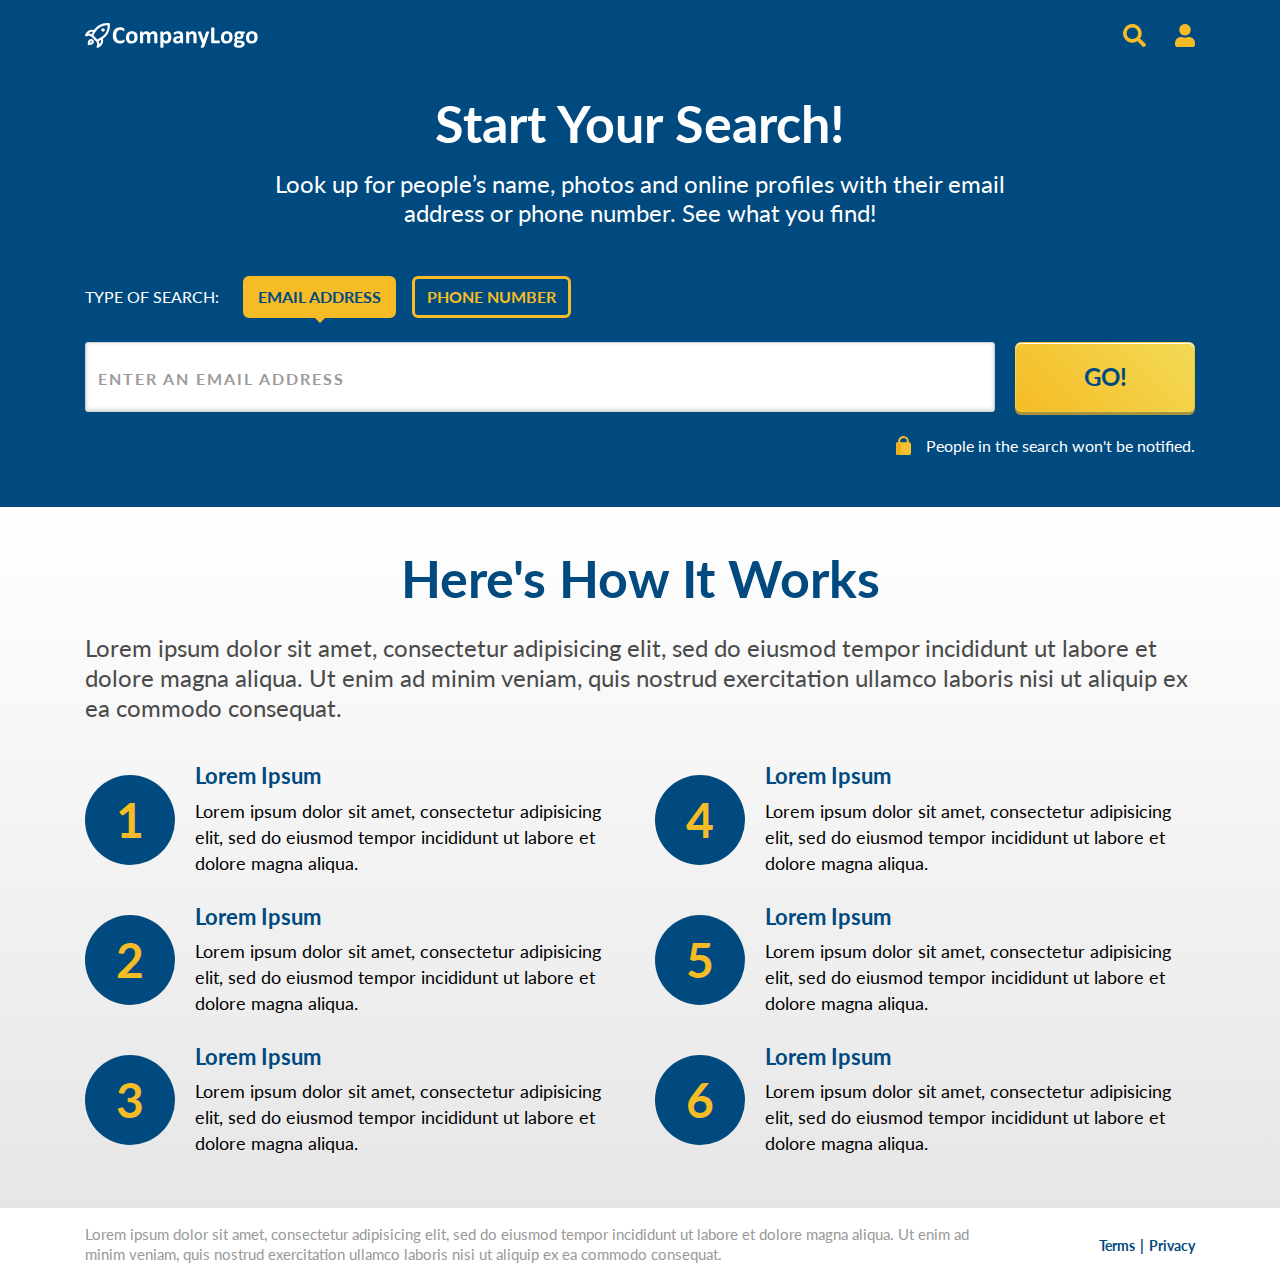
<file: index.html>
<!doctype html>
<html lang="en">
  <head>
    <meta charset="utf-8">
    <meta name="viewport" content="width=device-width, initial-scale=1, shrink-to-fit=no">
    <title>Start Your Search!</title>
    <link rel="icon" type="image/png" sizes="16x16" href="./img/icn_lock.svg">
    <link rel="preconnect" href="https://fonts.gstatic.com">
    <link href="https://fonts.googleapis.com/css2?family=Lato:wght@300;400;700&display=swap" rel="stylesheet">
    <link rel="stylesheet" href="https://maxcdn.bootstrapcdn.com/bootstrap/4.0.0/css/bootstrap.min.css" integrity="sha384-Gn5384xqQ1aoWXA+058RXPxPg6fy4IWvTNh0E263XmFcJlSAwiGgFAW/dAiS6JXm" crossorigin="anonymous">
    <link rel="stylesheet" href="css/style.css">
  </head>
  <body>
    <nav class="navbar d-flex justify-content-between">
      <div class="container">
        <a href="./index.html">
          <img src="img/logo.svg" width="173" height="25" alt="">
        </a>
        <div>
          <img src="img/icn_search.svg" width="23" height="23" alt="Search">
          <img class="ml-4" src="img/icn_person.svg" width="20" height="23" alt="Profile">
        </div>
      </div>
    </nav>

    <section class="above-the-fold">
      <div class="container">
        <div class="headline text-white text-center mb-4 mb-md-5">
          <h1 class="mb-3">Start Your Search!</h1>
          <h2>Look up for people’s name, photos and online profiles with their email address or phone number. See what you find!</h2>
        </div>
        
        <form>
          <!-- type of search -->
          <div class="type-of-search mb-4 d-flex align-items-center">
            <label class="mr-4 mb-0 text-white">Type of Search:</label>
            <button id="btn-show-by-email" class="btn active position-relative mr-3" type="button">Email Address</button>
            <button id="btn-show-by-phone" class="btn position-relative" type="button">Phone Number</button>
          </div>         
          <!-- email search container --> 
          <div class="input-group" id="email-search-container">
            <input id="input-search-email" class="form-control" type="text" name="email" placeholder="Enter an Email Address" />
            <p class="error-msg">Please enter a valid email address</p>
            <button id="btn-search-email" class="btn btn-form-submit text-uppercase" type="submit">Go!</button>
          </div>
          <!-- phone search container -->  
          <div class="input-group" id="phone-search-container">
            <input id="input-search-phone" class="form-control" type="text" name="email" placeholder="Enter a Phone Number" />
            <p class="error-msg">Please enter a valid phone number</p>
            <button id="btn-search-phone" class="btn btn-form-submit text-uppercase" type="submit">Go!</button>
          </div>
          <div class="d-flex justify-content-start justify-content-md-end align-items-center mt-4">
            <img src="img/icn_lock.svg" alt="lock">
            <p class="form-subtext">People in the search won't be notified.</p>
          </div>
        </form>
      </div>
    </section>
    
    <section class="features">
      <div class="container">
        <div class="headline">
          <h1 class="text-primary text-center mb-2 mb-md-4">Here's How It Works</h1>
          <h2 class="text-secondary">Lorem ipsum dolor sit amet, consectetur adipisicing elit, sed do eiusmod tempor incididunt ut labore et dolore magna aliqua. Ut enim ad minim veniam, quis nostrud exercitation ullamco laboris nisi ut aliquip ex ea commodo consequat.</h2>
        </div>
        <div class="row">
          <div class="list-item col-md-6 d-flex align-items-lg-center order-1 order-md-1">
            <div class="list-circle">1</div>
            <div class="list-text">
              <h3>Lorem Ipsum</h3>
              <p>Lorem ipsum dolor sit amet, consectetur adipisicing elit, sed do eiusmod tempor incididunt ut labore et dolore magna aliqua.</p>
            </div>
          </div>
          <div class="list-item col-md-6 d-flex align-items-lg-center order-4 order-md-2">
            <div class="list-circle">4</div>
            <div class="list-text">
              <h3>Lorem Ipsum</h3>
              <p>Lorem ipsum dolor sit amet, consectetur adipisicing elit, sed do eiusmod tempor incididunt ut labore et dolore magna aliqua.</p>
            </div>
          </div>
          <div class="list-item col-md-6 d-flex align-items-lg-center order-2 order-md-3">
            <div class="list-circle">2</div>
            <div class="list-text">
              <h3>Lorem Ipsum</h3>
              <p>Lorem ipsum dolor sit amet, consectetur adipisicing elit, sed do eiusmod tempor incididunt ut labore et dolore magna aliqua.</p>
            </div>
          </div>
          <div class="list-item col-md-6 d-flex align-items-lg-center order-5 order-md-4">
            <div class="list-circle">5</div>
            <div class="list-text">
              <h3>Lorem Ipsum</h3>
              <p>Lorem ipsum dolor sit amet, consectetur adipisicing elit, sed do eiusmod tempor incididunt ut labore et dolore magna aliqua.</p>
            </div>
          </div>
          <div class="list-item col-md-6 d-flex align-items-lg-center mb-md-0 order-3 order-md-5">
            <div class="list-circle">3</div>
            <div class="list-text">
              <h3>Lorem Ipsum</h3>
              <p>Lorem ipsum dolor sit amet, consectetur adipisicing elit, sed do eiusmod tempor incididunt ut labore et dolore magna aliqua.</p>
            </div>
          </div>
          <div class="list-item col-md-6 d-flex align-items-lg-center mb-md-0 order-6 order-md-6">
            <div class="list-circle">6</div>
            <div class="list-text">
              <h3>Lorem Ipsum</h3>
              <p>Lorem ipsum dolor sit amet, consectetur adipisicing elit, sed do eiusmod tempor incididunt ut labore et dolore magna aliqua.</p>
            </div>
          </div>
        </div>
      </div>
    </section>
    
    <footer class="footer">
      <div class="container">
        <div class="row align-items-center">
          <div class="col-md-10">
            <p class="mb-0">Lorem ipsum dolor sit amet, consectetur adipisicing elit, sed do eiusmod tempor incididunt ut labore et dolore magna aliqua. Ut enim ad minim veniam, quis nostrud exercitation ullamco laboris nisi ut aliquip ex ea commodo consequat.</p>
          </div>
          <div class="col-md-2 text-center text-md-right pl-0 mt-3 mt-md-0">
            <a href="#">Terms</a>
            <a href="#">Privacy</a>
          </div>
        </div>
      </div>
    </footer>

    <!-- result preload -->
    <div id="result-preload">
      <div class="overlay position-fixed w-100 h-100 bg-white"></div>
      <div class="result-preload text-center position-fixed">
        <span class="result-loader rounded-circle mb-3"></span>
        <h2 class="text-primary">Please wait a moment...</h2>
      </div>
    </div>    

    <script src="https://code.jquery.com/jquery-3.5.1.js"></script>
    <script src="https://maxcdn.bootstrapcdn.com/bootstrap/4.0.0/js/bootstrap.min.js" integrity="sha384-JZR6Spejh4U02d8jOt6vLEHfe/JQGiRRSQQxSfFWpi1MquVdAyjUar5+76PVCmYl" crossorigin="anonymous"></script>
    <script src="js/app.js"></script>
  </body>
</html>
</file>
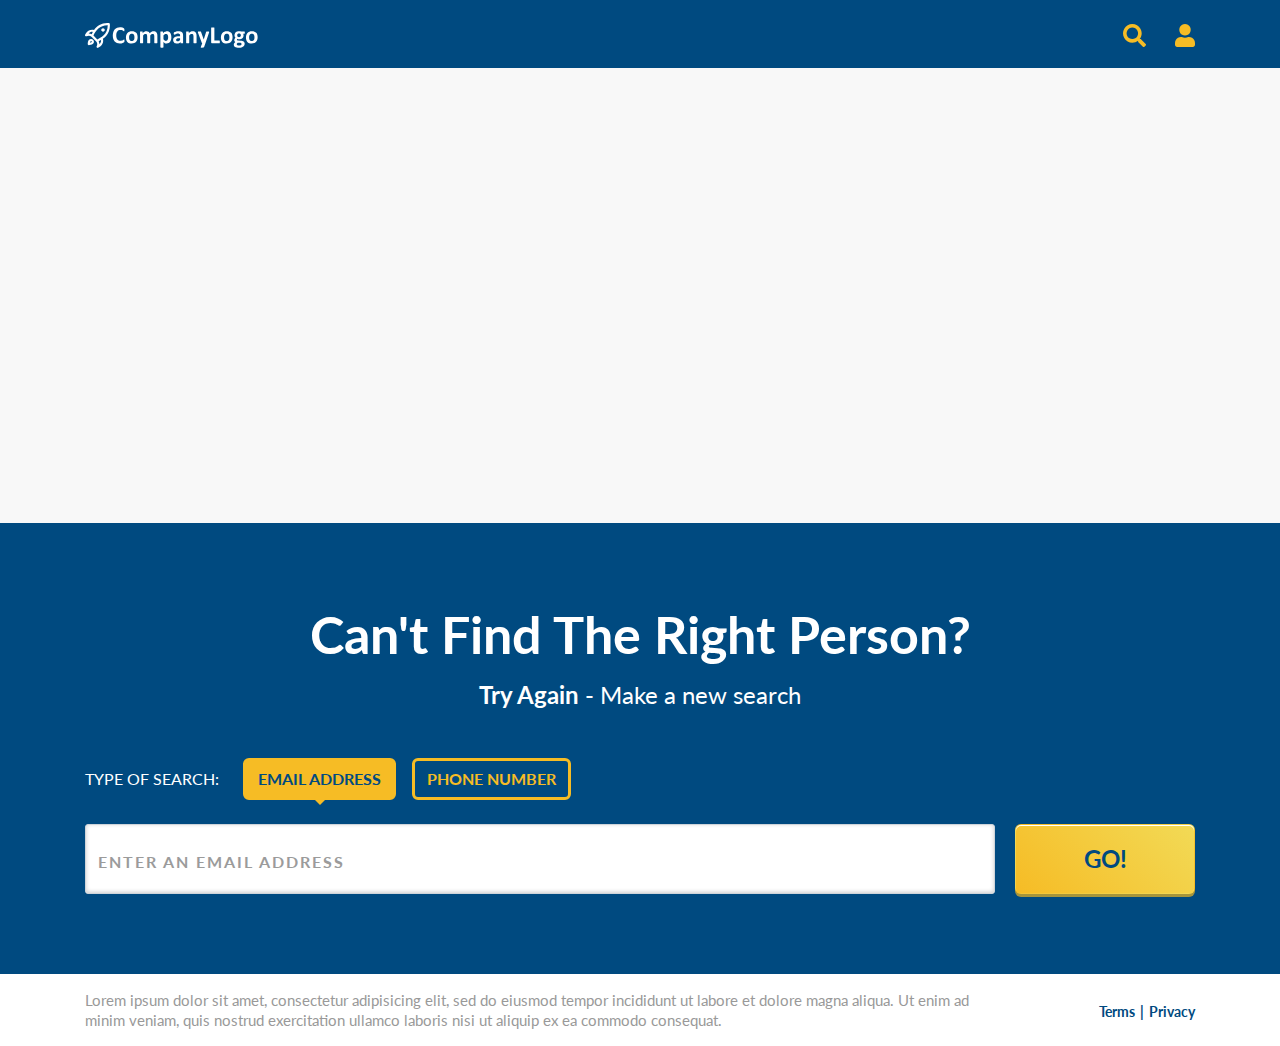
<file: result.html>
<!doctype html>
<html lang="en">
  <head>
    <meta charset="utf-8">
    <meta name="viewport" content="width=device-width, initial-scale=1, shrink-to-fit=no">
    <title>Result</title>
    <link rel="icon" type="image/png" sizes="16x16" href="./img/icn_lock.svg">
    <link rel="preconnect" href="https://fonts.gstatic.com">
    <link href="https://fonts.googleapis.com/css2?family=Lato:wght@300;400;700&display=swap" rel="stylesheet">
    <link rel="stylesheet" href="https://maxcdn.bootstrapcdn.com/bootstrap/4.0.0/css/bootstrap.min.css" integrity="sha384-Gn5384xqQ1aoWXA+058RXPxPg6fy4IWvTNh0E263XmFcJlSAwiGgFAW/dAiS6JXm" crossorigin="anonymous">
    <link rel="stylesheet" href="css/style.css">
  </head>
  <body>
    <nav class="navbar d-flex justify-content-between">
      <div class="container">
        <a href="./index.html">
          <img src="img/logo.svg" width="173" height="25" alt="">
        </a>
        <div>
          <img src="img/icn_search.svg" width="23" height="23" alt="Search">
          <img class="ml-4" src="img/icn_person.svg" width="20" height="23" alt="Profile">
        </div>
      </div>
    </nav>
    <section class="result">
      <div class="container">
        <!-- result preload -->
        <div class="result-preload text-center" id="result-preload">
          <span class="result-loader mb-3"></span>
          <h2 class="text-primary">Please wait a moment...</h2>
        </div>
        <!-- ./result preload -->
        <div class="headline text-center">
          <h1 id="result-count" class="text-primary mb-3"></h1>
          <h2 id="result-subtext" class="result-desc"></h2>
        </div>
        <div class="result-wrap">
          <div class="result-card d-flex">
            <div class="result-avatar">
              <img src="img/icn_person.svg" alt="result image">
            </div>
            <div class="result-content w-100">
              <h4 id="user-name" class="name"></h4>
              <p id="user-description" class="user-description"></p>
              <div class="row">
                <div class="col-md-6 order-0 order-md-0">
                  <h5>Address</h5>
                  <p id="address" class="address"></p>
                </div>
                <div class="col-md-6 order-2 order-md-1 mb-3 mb-md-0">
                  <h5>Phone Numbers</h5>
                  <div class="phone-num"></div>
                </div>              
                <div class="col-md-6 order-1 order-md-3 mt-md-3">
                  <h5>Email</h5>
                  <p id="email" class="email"></p>
                </div>
                <div class="col-md-6 order-3 order-md-4 mt-md-3">
                  <h5>Relatives</h5>
                  <div class="relatives"></div>
                </div>
              </div>
            </div>
          </div>
        </div>
      </div>
    </section>

    <section class="search-again">
      <div class="container">
        <div class="headline text-white text-center">
          <h1 class="mb-3">Can't Find The Right Person?</h1>
          <h2 class="mb-4 mb-md-5"><strong>Try Again</strong> - Make a new search</h2>
        </div>        
        <form>
          <!-- type of search -->
          <div class="type-of-search mb-4 d-flex align-items-center">
            <label class="mr-4 mb-0 text-white">Type of Search:</label>
            <button id="btn-show-by-email" class="btn active position-relative mr-3" type="button">Email Address</button>
            <button id="btn-show-by-phone" class="btn position-relative" type="button">Phone Number</button>
          </div>         
          <!-- email search container --> 
          <div class="input-group" id="email-search-container">
            <input id="input-search-email" class="form-control" type="text" name="email" placeholder="Enter an Email Address" />
            <p class="error-msg">Please enter a valid email address</p>
            <button id="btn-search-email" class="btn btn-form-submit text-uppercase" type="submit">Go!</button>
          </div>
          <!-- phone search container -->  
          <div class="input-group" id="phone-search-container">
            <input id="input-search-phone" class="form-control" type="text" name="email" placeholder="Enter a Phone Number" />
            <p class="error-msg">Please enter a valid phone number</p>
            <button id="btn-search-phone" class="btn btn-form-submit text-uppercase" type="submit">Go!</button>
          </div>         
        </form>
      </div>
    </section>
    
    <footer class="footer">
      <div class="container">
        <div class="row align-items-center">
          <div class="col-md-10">
            <p class="mb-0">Lorem ipsum dolor sit amet, consectetur adipisicing elit, sed do eiusmod tempor incididunt ut labore et dolore magna aliqua. Ut enim ad minim veniam, quis nostrud exercitation ullamco laboris nisi ut aliquip ex ea commodo consequat.</p>
          </div>
          <div class="col-md-2 text-center text-md-right pl-0 mt-3 mt-md-0">
            <a href="#">Terms</a>
            <a href="#">Privacy</a>
          </div>
        </div>
      </div>
    </footer>

    <script src="https://code.jquery.com/jquery-3.5.1.js"></script>
    <script src="https://maxcdn.bootstrapcdn.com/bootstrap/4.0.0/js/bootstrap.min.js" integrity="sha384-JZR6Spejh4U02d8jOt6vLEHfe/JQGiRRSQQxSfFWpi1MquVdAyjUar5+76PVCmYl" crossorigin="anonymous"></script>
    <script src="js/app.js"></script>
    <script src="js/result.js"></script>
  </body>
</html>
</file>
<file: css/style.css>
/* ************************************************** !!
/* CSS CONTENTS ----------------------------------------
--------------------------------------------------------
--| General
--| Navbar
--| Search Form
--| [SECTION] Above the Fold 
--| [SECTION] Features
--| [SECTION][RESULTS PAGE] Result
--| [SECTION][RESULTS PAGE] Search Again
--| Footer
--------------------------------------------------------
----------------------------------------------------- */

/* ************************************************************
***************************************************************
--- General ---
***************************************************************
************************************************************ */

body {
  font-family: 'Lato', sans-serif;
  color: #000;
  font-size: 18px;
}

h1 {
  font-size: 52px;
  font-weight: bold;
}

h2 {
  font-size: 24px;
  font-weight: normal;
}

h3,
h5 {
  font-size: 22px;
}

h4 {
  font-size: 32px;
}

h3,
h4,
h5 {
  font-weight: bold;
  color: #004A80;
}

section {
  padding: 40px 0 52px;
}

.text-primary {
  color: #004A80 !important;
}

.text-secondary {
  color: #4A4A4A !important;
}

.btn:focus{
  box-shadow: none;
}

@media (max-width: 991px) {
  h1 {
    font-size: 48px;
  }
  h2,
  h3,
  h5 {
    font-size: 20px;
  }
}

@media (max-width: 767px) {
  h1 {
    font-size: 32px;
  }
  h2 {
    font-size: 16px;
  }
}

/* ************************************************************
***************************************************************
--- Navbar ---
***************************************************************
************************************************************ */

.navbar {
  background: #004A80;
}

.navbar {
  padding: 20px 16px;
}

/* ************************************************************
***************************************************************
--- Search Form ---
***************************************************************
************************************************************ */

.btn-form-submit {
  font-size: 24px;
  font-weight: bold;
  color: #004A80;
  background-image: linear-gradient(225deg, #F2DA56 0%, #F6BC25 100%);
  box-shadow: 0 3px 0 0 #A6953B, inset 0 1px 0 0 #FFFFFF;
  border-radius: 6px;
  outline: 0;
  appearance: none;
  -webkit-appearance: none;
  width: 180px;
  margin-left: 20px;
}

.btn-form-submit:hover {
  background-color: #F2DA56;
  background-image: none;
  transition: none;
}

.btn-form-submit:active {
  background-color: #F6BC25;
}

.btn-form-submit:focus {
  box-shadow: 0 3px 0 0 #A6953B, inset 0 1px 0 0 #FFFFFF;
}

.input-group > .form-control {
  height: 70px;
  background: #FFF;
  box-shadow: inset 0 -1px 4px 0 rgba(0,0,0,0.20);
  border-radius: 3px !important;
  font-size: 22px;
}

.input-group.error > .form-control {
  border-image-source: linear-gradient(#F0002F , #DC0015);
  border-width: 3px;
  border-image-slice: 1;
  box-shadow: inset 0 -1px 4px 0 rgba(0,0,0,0.20);
}

.error-msg {
  display: none;
}

.input-group.error .error-msg {
  display: block;
  position: absolute;
  bottom: -30px;
  margin: 0px;
  padding: 4px 12px;
  background: #DC0015;
  color: #FFF;
  border-radius: 0 0 3px 3px;
  font-size: 16px;
}

.form-control::placeholder {
  color: #9B9B9B;
  font-size: 16px;
  font-weight: bold;
  text-transform: uppercase;
  letter-spacing: 2px;
}

.form-subtext {
  font-size: 16px;
  color: #FFF;
  margin: 0 0 0 15px;
  line-height: normal;
}

.type-of-search label {
  font-size: 16px;
  font-weight: 400;
  text-transform: uppercase;
}

.type-of-search button {
  background: #004A80;
  color: #F6BC25;
  font-weight: 700;
  text-transform: uppercase;
  border: 3px solid #F6BC25;
  border-radius: 6px;
}

.type-of-search .active {
  background: #F6BC25;
  color: #004A80;
}

.type-of-search .active:after {
  content: "";
  width: 0;
  height: 0;
  border-left: 6px solid transparent;
  border-right: 6px solid transparent;
  border-top: 6px solid #f6bc25;
  position: absolute;
  bottom: -8px;
  left: 50%;
  margin-left: -6px;
}

@media (max-width: 767px) {
  .input-group {
    flex-direction: column;
  }
  .input-group > .form-control,
  .btn-form-submit {
    width: 100%;
  }
  .input-group > .form-control {
    height: 50px;
  }
  .btn-form-submit {
    margin: 12px 0 0 0;
  }
  .input-group.error .error-msg {
    position: static;
  }
  .type-of-search label {
    display: none;
  }
  .type-of-search button {
    display: flex;
    flex-grow: 1;
    justify-content: space-around;
  }
}

/* ************************************************************
***************************************************************
--- [SECTION] Above the Fold ---
***************************************************************
************************************************************ */

.above-the-fold {
  background: #004A80;
  padding-top: 24px;
}

.above-the-fold .headline {
  max-width: 780px;
  margin: 0 auto;
}

/* ************************************************************
***************************************************************
--- [SECTION] Features ---
***************************************************************
************************************************************ */

.features {
  background-image: linear-gradient(0deg, #E6E6E6 0%, #FFFFFF 100%);
}

.features .headline {
  margin-bottom: 40px;
}

.features h2 {
  line-height: 30px;
}

.list-item {
  margin-bottom: 28px;
}

.list-circle {
  border-radius: 50%;
  width: 90px;
  height: 90px;
  line-height: 90px;
  background: #004A80;
  text-align: center;
  font-size: 48px;
  font-weight: bold;
  color: #F6BC25;
  flex: 0 0 90px;
  margin-right: 20px;
}

.list-text p {
  margin: 0;
  line-height: 26px;
}

@media (max-width: 991px) {
  .features .headline {
    margin-bottom: 28px;
  }
  .features h2 {
    line-height: 28px;
  }
  .list-item {
    margin-bottom: 20px;
  }
  .list-circle {
    width: 63px;
    height: 63px;
    line-height: 63px;
    flex: 0 0 63px;
    font-size: 33.6px;
  }
  .list-text p {
    line-height: 24px;
  }
}

@media (max-width: 767px) {
  .features .headline {
    margin-bottom: 20px;
  }
  .list-item {
    margin-bottom: 16px;
  }
  .list-circle {
    width: 50.4px;
    height: 50.4px;
    line-height: 50.4px;
    flex: 0 0 50.4px;
    font-size: 26.88px;
    margin-right: 10.6px;
  }
}

/* ************************************************************
***************************************************************
--- [SECTION][RESULTS PAGE] Result ---
***************************************************************
************************************************************ */

.result {
  background: #F8F8F8;
  min-height: 455px;
  display: flex;
  flex-direction: column;
  justify-content: center;
}

.result-wrap {
  display: none;
}

.result-card {
  max-width: 980px;
  background: #fff;
  box-shadow: 0 2px 4px 0 rgba(0,0,0,0.50);
  border-radius: 30px;
  padding: 40px;
  margin: 40px auto;
}

.result-avatar {
  border-radius: 50%;
  width: 90px;
  height: 90px;
  line-height: 86px;
  background: #004A80;
  text-align: center;
  flex: 0 0 90px;
  margin-right: 20px;
}

.result-desc {
  color: #4A4A4A;
}

.result-loader {
  background-image: url("../img/loading_spinner.svg");
  width: 154px;
  height: 154px;
  display: inline-block;
  animation: spin 0.6s linear infinite;
}

@keyframes spin {
  100% {
    transform: rotate(360deg);
    -webkit-transform: rotate(360deg);
    -ms-transform: rotate(360deg);
  }
}

.overlay {  
  left: 0;
  top: 0;
  z-index: 998;
}

.result-preload {
  left: 50%;
  top: 50%;
  margin-left: -77px;
  margin-top: -77px;
  z-index: 999;
}

.result-preload h2 {
  font-size: 18px;
  letter-spacing: 0;
  font-weight: 700;
}

@media (max-width: 991px) {
  .result {
    min-height: 512px;
  }
  .result-avatar {
    width: 63px;
    height: 63px;
    line-height: 58px;
    flex: 0 0 63px;
  }
  .result-avatar img {
    width: 28px;
  }
}

@media (max-width: 767px) {
  .result {
    min-height: 306px;
  }
  .result-avatar {
    display: none;
  }
}

/* ************************************************************
***************************************************************
--- [SECTION][RESULTS PAGE] Search Again ---
***************************************************************
************************************************************ */

.search-again {
  background: #004A80;
}

@media (min-width: 992px) {
  .search-again {
    padding: 80px 0;
  }
}

@media (max-width: 767px) {
  .search-again {
    padding: 40px 0;
  }
}

/* ************************************************************
***************************************************************
--- Footer ---
***************************************************************
************************************************************ */

.footer {
  padding: 16px 0;
}

.footer p {
  font-size: 15px;
  color: #999;
  line-height: 20px;
}

.footer a {
  font-size: 14px;
  font-weight: bold;
  color: #004A80;
}

.footer a:first-of-type:after {
  content: '|';
  padding-left: 5px;
}
</file>
